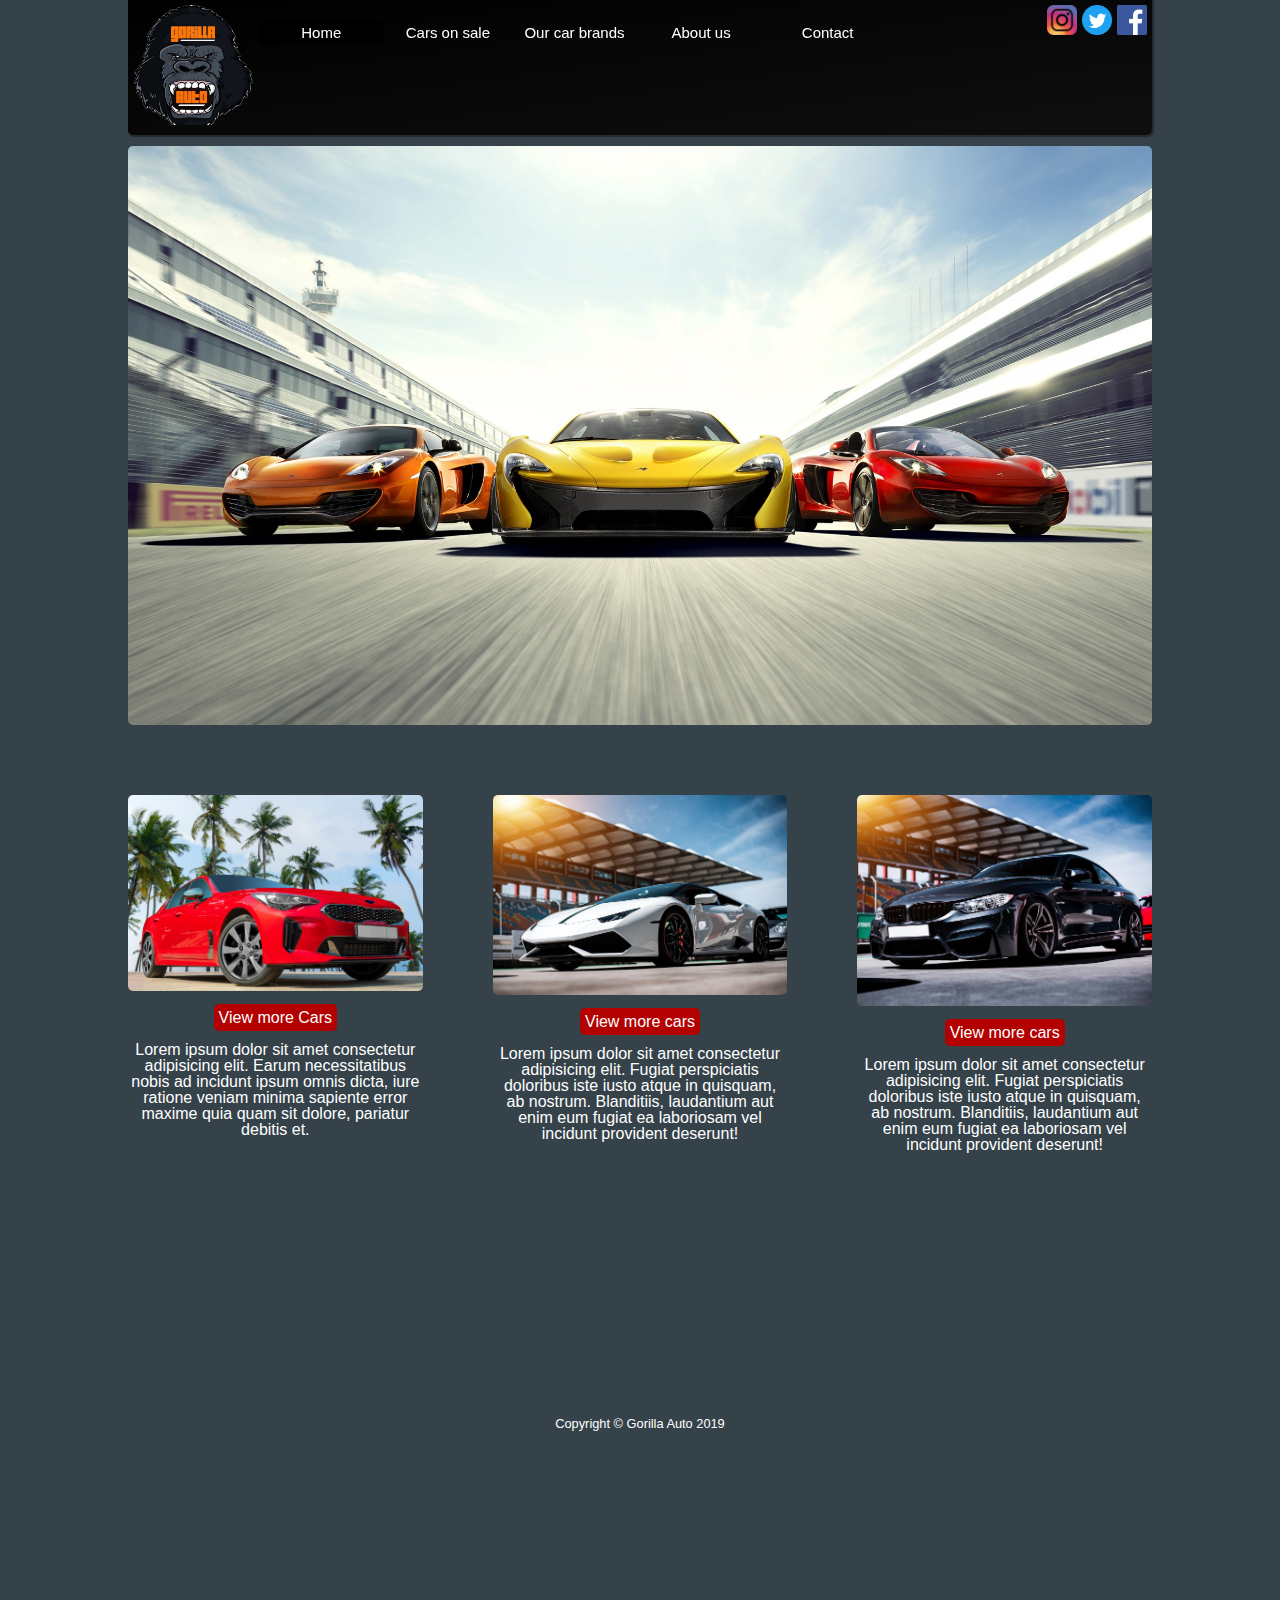
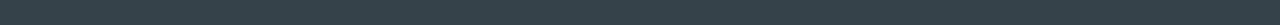
<file: index.html>
<!doctype html>
<html lang="en">
  <head>
  <meta charset="UTF-8">
  <meta name="viewport" content="width=device-width, initial-scale=1.0">
  <meta http-equiv="X-UA-Compatible" content="ie=edge">
  <meta name="author" content="Elias Naderi">
  <meta name="descritpion" content="På Gorilla Auto köpa bilar">
  <meta name="keywords" content="Gorilla Auto,cars on sale ,Our car brands, About us, Contact">
  <title>Gorilla Auto</title>

  <link rel="manifest" href="site.webmanifest">
  <link rel="apple-touch-icon" href="icon.png">
  <!-- Place favicon.ico in the root directory -->
  <script src="js/main.js"></script>
  <link rel="stylesheet" href="css/main.css">
  <link rel="stylesheet" href="https://cdnjs.cloudflare.com/ajax/libs/font-awesome/4.7.0/css/font-awesome.min.css">
  </head>
  

<body>
     <div class="site">

    <header class="invisible-header"></header>

    <header class="header">

      <a href="index.html"><img class="headerlogo" src="./img/Gorilla-AUto.png" alt="Gorilla Logo"></a>

      <!-- Meny brett fönster -->
      <div class="navbar">
        <a class="active" href="#">Home</a> 
        <a aira-label ="Cars on sale" href="bilar.html">Cars on sale</a>
        <a aira-label ="Our car brands" href="vara-bilmarken.html">Our car brands</a>
        <a aira-label ="About us" href="omoss.html">About us</a>
        <a aira-label ="Contact" href="kontakt.html">Contact</a>
        

      </div>

      <!-- Meny smalt fönster -->
      <div class="topnav">
  
        <div id="myLinks">
            <a class="active1" href="#">Home</a>
            <a aria-label="Cars on sale" href="bilar.html">Cars on sale</a>
            <a aria-label="Our car brands" href="vara-bilmarken.html">Our car brands</a>
            <a aria-label="About us" href="omoss.html">About us</a>
            <a aria-label="Contact" href="kontakt.html">Contact</a>
            <a href="https://www.facebook.com" target="_blank" ><img src="./img/facebook_logo.png" alt="facebook_logo" style="width:20px"></a>
            <a href="https://www.twitter.com" target="_blank"><img src="./img/twitter_logo.png" alt="twitter_logo" style="width:20px"></a>
            <a href="https://www.instagram.com" target="_blank"><img src="./img/instagram_logo.png" alt="instagram_logo" style="width:20px"></a>
        </div>

        <a href="javascript:void(0);" class="icon" onclick="myFunction()"><i class="fa fa-bars"></i></a>
      </div>

      <div class="socialmedia">
       <a href="https://www.facebook.com" target="_blank" ><img src="./img/facebook_logo.png" alt="facebook_logo"></a>
       <a href="https://www.twitter.com" target="_blank"><img  src="./img/twitter_logo.png" alt="twitter_logo"></a>
       <a href="https://www.instagram.com" target="_blank"><img src="./img/instagram_logo.png" alt="instagram_logo"></a>
      </div>
      
    </header>
       
    <main class="main-area bildshow">
        
        <img id="bild" src="./img/car.jpg" alt="cars"> 
        
    </main>
    
    
    
    <article class="box article1">

      <img class="article-image" src="./img/red-car.jpg" style=width:100% alt="red-car">
      <br>
      <br>
      <a class="article-button" href="bilar.html">View more Cars</a>
      <br>
      <br>
      <p class="article-text">Lorem ipsum dolor sit amet consectetur adipisicing elit. Earum necessitatibus nobis ad incidunt ipsum omnis dicta, iure ratione veniam minima sapiente error maxime quia quam sit dolore, pariatur debitis et.</p>
    </article>

    <article class="box article2">

      <img class="article-image" src="./img/white-lambo.jpg" style="width:100%" alt="BMW">
      <br>
      <br>
      <a class="article-button" href="bilar.html">View more cars</a>
      <br>
      <br>
      <p class="article-text">Lorem ipsum dolor sit amet consectetur adipisicing elit. Fugiat perspiciatis doloribus iste iusto atque in quisquam, ab nostrum. Blanditiis, laudantium aut enim eum fugiat ea laboriosam vel incidunt provident deserunt!</p>
    </article>

    <article class="box article3">

      <img class="article-image" src="./img/bmw-svart.jpg" style="width:100%" alt="Black BMW">
      <br>
      <br>
      <a class="article-button" href="bilar.html">View more cars </a>
      <br>
      <br>
      <p class="article-text">Lorem ipsum dolor sit amet consectetur adipisicing elit. Fugiat perspiciatis doloribus iste iusto atque in quisquam, ab nostrum. Blanditiis, laudantium aut enim eum fugiat ea laboriosam vel incidunt provident deserunt!</p>
    </article>


    <footer class="footer">
    <p>Copyright © Gorilla Auto 2019</p>
    </footer>
    
  </div>

</body>
</html>
</file>
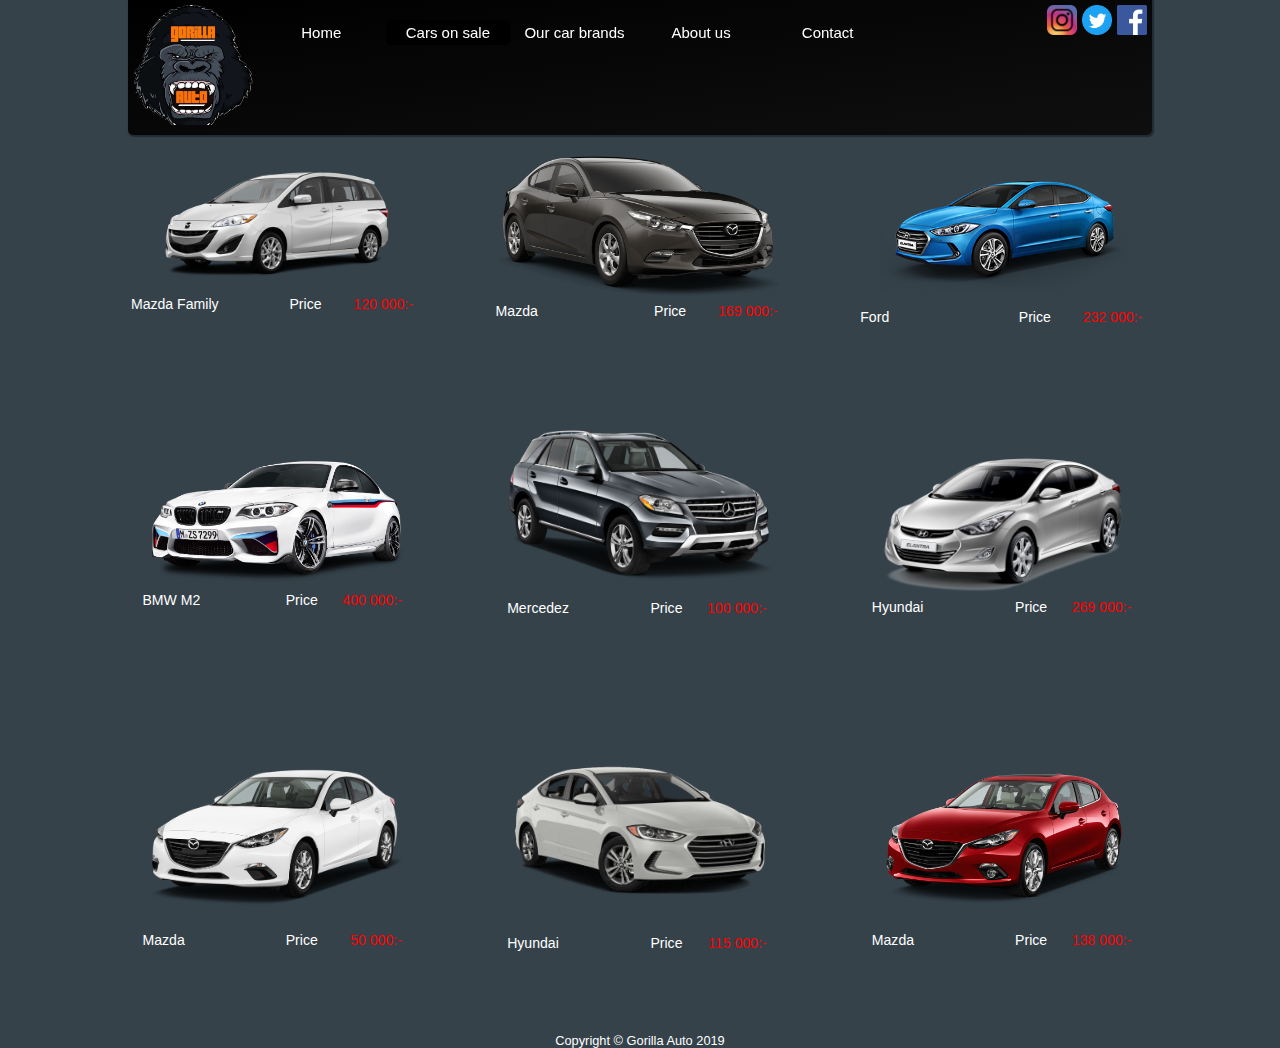
<file: bilar.html>
<!DOCTYPE html>
<html lang="en">

<head>
 <meta charset="UTF-8">
 <meta name="viewport" content="width=device-width, initial-scale=1.0">
 <meta http-equiv="X-UA-Compatible" content="ie=edge">
 <meta name="author" content="Elias Naderi">
 <meta name="descritpion" content="Gorilla Auto kan man köpa tillgängliga bilar">
 <meta name="keywords" content="Gorilla Auto, Cars on sale, Our car brands, About us, Contact,">
 <title>Gorilla Auto-Cars on sale</title>
 <link rel="stylesheet" href="css/main.css">
 <script src="js/main.js"></script>
 <link rel="stylesheet" href="https://cdnjs.cloudflare.com/ajax/libs/font-awesome/4.7.0/css/font-awesome.min.css">
</head>

<body>
    <div class="site">

        <header class="invisible-header"></header>

        <header class="header">

            <a href="index.html"><img class="headerlogo" src="./img/Gorilla-AUto.png"  alt="Gorilla Auto logotype"></a>
        
            <!-- Meny brett fösnter -->
            <div class="navbar">
              <a aria-label="Homepage" href="index.html">Home</a> 
              <a class="active" href="#">Cars on sale</a> 
              <a aria-label="Our car brands" href="vara-bilmarken.html">Our car brands</a> 
              <a aria-label="About us" href="omoss.html">About us</a>
              <a aria-label="Contact" href="kontakt.html">Contact</a> 
            </div>

            <div class="socialmedia">
                <a href="https://www.facebook.com" target="_blank" ><img src="./img/facebook_logo.png" alt="facebook_logo"></a>
                <a href="https://www.twitter.com" target="_blank"><img  src="./img/twitter_logo.png" alt="twitter_logo"></a>
                <a href="https://www.instagram.com" target="_blank"><img src="./img/instagram_logo.png" alt="instagram_logo"></a>
            </div>
        
            <!-- Meny smalt fösnter -->
            <div class="topnav">
        
              <div id="myLinks">
                  <a aria-label="Homepage" href="index.html">Home</a>
                  <a  class="active1" href="#">Cars on sale</a>
                  <a aria-label="Our car brands" href="vara-bilmarken.html">Our car brands</a>
                  <a aria-label="About us" href="omoss.html">About us</a>
                  <a aria-label="Contact" href="kontakt.html">Contact</a>
                  <a href="https://www.facebook.com" target="_blank" ><img src="./img/facebook_logo.png" alt="facebook_logo" style="width:20px"></a>
                  <a href="https://www.twitter.com" target="_blank"><img src="./img/twitter_logo.png" alt="twitter_logo" style="width:20px"></a>
                  <a href="https://www.instagram.com" target="_blank"><img src="./img/instagram_logo.png" alt="instagram_logo" style="width:20px"></a>
              </div>
        
             <a href="javascript:void(0);" class="icon" onclick="myFunction()"><i class="fa fa-bars"></i></a>
            </div>
            
          </header>


            <!-- Car 1 -->
            <div class="article-car1 box-car">
                <picture>
                  <img class="car-image" src="./img/mz3.png" style="width:100%" alt="Mazda Family Van">
                </picture>
                <div class="article-grid">
                  <p class="car-text1">Mazda Family</p>
                  <p class="car-text2">Price</p>
                  <p class="car-text3">120 000:-</p>
                </div>
              </div>
              <!-- car2 -->
              <div class="article-car2 box-car">
                <picture>
                  <img class="car-image" src="./img/mz4.png" style="width:100%" alt="Mazda">
                </picture>
                <div class="article-grid">
                  <p class="car-text1">Mazda</p>
                  <p class="car-text2">Price</p>
                  <p class="car-text3">169 000:-</p>
                </div>
              </div>
               <!-- Car 3 -->
               <div class="article-car3 box-car">
                 <picture>
                    <img class="car-image" src="./img/h4.png" style="width:100%" alt="Ford">
                 </picture>
                 <div class="article-grid">
                   <p class="car-text1">Ford</p>
                   <p class="car-text2">Price</p>
                   <p class="car-text3">232 000:-</p>
                 </div>
                </div>
               <!-- car 4 -->
               <div class="article-car4 box-car">
                 <picture>
                    <img class="car-image" src="./img/bmw1.png" style="width:100%" alt="Bmw m2 vit">
                 </picture>
                 <div class="article-grid">
                   <p class="car-text1">BMW M2</p>
                   <p class="car-text2">Price</p>
                   <p class="car-text3">400 000:-</p>
                 </div>
                </div>
               <!-- car 5 -->
               <div class="article-car5 box-car">
                 <picture>
                    <img class="car-image" src="./img/m5.png" style="width:100%" alt="Mercedez">
                 </picture>
                 <div class="article-grid">
                   <p class="car-text1">Mercedez</p>
                   <p class="car-text2">Price</p>
                   <p class="car-text3">100 000:-</p>
                 </div>
                </div>
               <!-- car 6 -->
               <div class="article-car6 box-car">
                 <picture>
                    <img class="car-image" src="./img/hyundai.png" style="width:100%" alt="hyundai">
                 </picture>
                 <div class="article-grid">
                   <p class="car-text1">Hyundai</p>
                   <p class="car-text2">Price</p>
                   <p class="car-text3">269 000:-</p>
                 </div> 
                </div>
               <!-- car 7 -->
               <div class="article-car7 box-car">
  
                 <picture>
                    <img class="car-image" src="./img/mz1.png" style="width:100%" alt="Mazda">
                 </picture>
                 <div class="article-grid">
                   <p class="car-text1">Mazda</p>
                   <p class="car-text2">Price</p>
                   <p class="car-text3">50 000:-</p>
                 </div>
                </div>
               <!-- car 8  -->
               <div class="article-car8 box-car">
                 <picture>
                    <img class="car-image" src="./img/h5.png" style="width:100%" alt="hyundai">
                 </picture>
                 <div class="article-grid">
                   <p class="car-text1">Hyundai</p>
                   <p class="car-text2">Price</p>
                   <p class="car-text3">115 000:-</p>
                 </div> 
                </div>
               <!-- car 9 -->
               <div class="article-car9 box-car">
                 <picture>
                    <img class="car-image" src="img/mazda.png" style="width:100%" alt="Mazda">
                 </picture>
                 <div class="article-grid">
                   <p class="car-text1">Mazda</p>
                   <p class="car-text2">Price</p>
                   <p class="car-text3">138 000:-</p>
                 </div>  
                </div>

        <footer class="footer-car">
            <p>Copyright © Gorilla Auto 2019</p>
        </footer>
        
      </div>
</body>
</html>
</file>
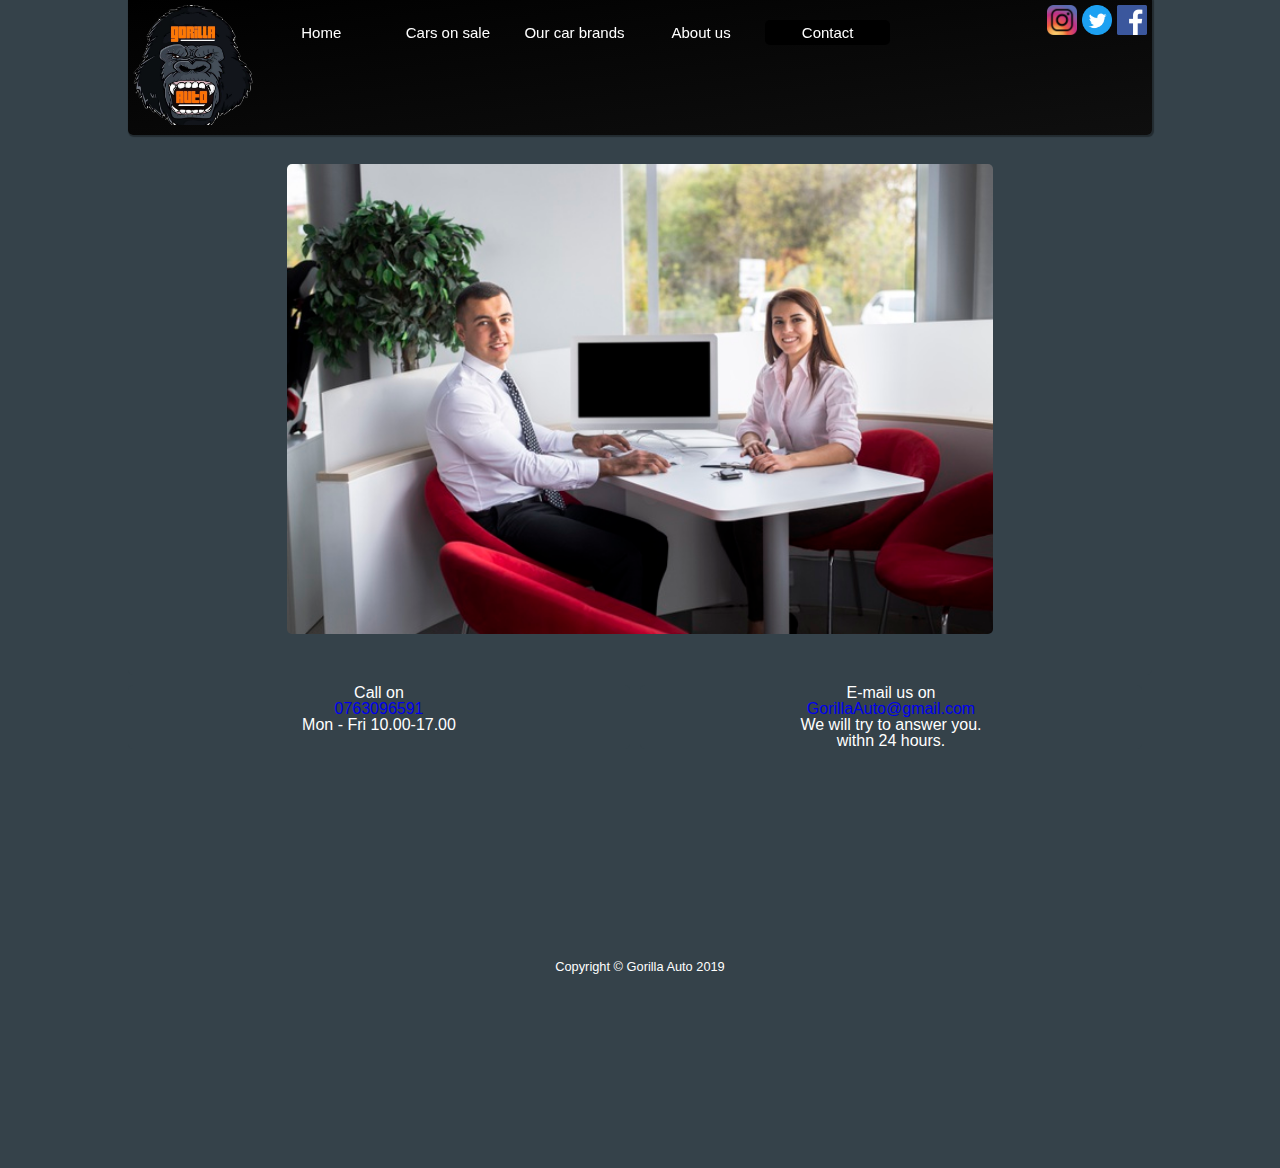
<file: kontakt.html>
<!doctype html>
<html lang="en">
  <head>
  <meta charset="UTF-8">
  <meta name="viewport" content="width=device-width, initial-scale=1.0">
  <meta http-equiv="X-UA-Compatible" content="ie=edge">
  <meta name="author" content="Elias Naderi">
  <meta name="descritpion" content="På Gorilla Auto köpa bilar">
  <meta name="keywords" content="Gorilla Auto,cars on sale ,Our car brands, About us, Contact">
  <title>Gorilla Auto</title>

  <link rel="manifest" href="site.webmanifest">
  <link rel="apple-touch-icon" href="icon.png">
  <!-- Place favicon.ico in the root directory -->
  <script src="js/main.js"></script>
  <link rel="stylesheet" href="css/main.css">
  <link rel="stylesheet" href="https://cdnjs.cloudflare.com/ajax/libs/font-awesome/4.7.0/css/font-awesome.min.css">
  </head>

  <body>
    <div class="site1">
      <header class="invisible-header"></header>

      <header class="header">
        <a href="index.html"><img class="headerlogo" src="./img/Gorilla-AUto.png" alt="ignite_logo"></a>

        <!-- Meny brett fönster -->
        <div class="navbar">
          <a aria-label="Homepage" href="index.html">Home</a>
          <a aria-label="Cars on sale" href="bilar.html">Cars on sale</a>
          <a aria-label="Our car brands" href="vara-bilmarken.html">Our car brands</a>
          <a aria-label="About us" href="omoss.html">About us</a>
          <a class="active" href="#">Contact</a>
        </div>

        <div class="socialmedia">
          <a href="https://www.facebook.com" target="_blank"><img src="./img/facebook_logo.png" alt="facebook_logo"></a>
          <a href="https://www.twitter.com" target="_blank"><img src="./img/twitter_logo.png" alt="twitter_logo"></a>
          <a href="https://www.instagram.com" target="_blank"><img src="./img/instagram_logo.png" alt="instagram_logo"></a>
        </div>

        <!-- Meny smalt fönster -->
        <div class="topnav">
          <div id="myLinks">
            <a aria-label="Homepage" href="index.html">Home</a>
            <a aria-label="Cars on sale" href="bilar.html">Cars on sale</a>
            <a aria-label="Our car brands" href="vara-bilmarken.html">Our car brands</a>
            <a aria-label="About us " href="omoss.html">About us</a>
            <a class="active1" href="#">Contakt</a>
            <a href="https://www.facebook.com" target="_blank"><img src="./img/facebook_logo.png" alt="facebook_logo" style="width:20px"></a>
            <a href="https://www.twitter.com" target="_blank"><img src="./img/twitter_logo.png" alt="twitter_logo" style="width:20px"></a>
            <a href="https://www.instagram.com" target="_blank"><img src="./img/instagram_logo.png" alt="instagram_logo" style="width:20px"></a>
          </div>

          <a href="javascript:void(0);" class="icon" onclick="myFunction()"
            ><i class="fa fa-bars"></i></a>
        </div>
      </header>

      <!--Kontakt main-area-->
      <main class="box kontakt-main-area">
        <h1 class="h1-contact">Contact Us</h1>
        <img src="./img/contact-us4-img.jpg"
          class="kontakt-bild" style="width:75%" alt="Office phone">

      </main>

      <address class="box kontakt-article1">
        <p>Call on</p>
        <h3>
          <a href="tel:0763096591" class="contact-link">0763096591</a>
        </h3>
        <p>Mon - Fri 10.00-17.00</p>
      </address>

      <address class="box kontakt-article2">
        <p>E-mail us on </p>
        <h3>
          <a href="mailto:GorillaAuto@gmail.com" class="contact-link">GorillaAuto@gmail.com</a>
        </h3>
        <p>
          We will try to answer you. <br/>
          withn 24 hours.
        </p>
      </address>

      <!--Footer-->
      <footer class="footer">
        <p>Copyright © Gorilla Auto 2019</p>
      </footer>

    </div>
  </body>
</html>
</file>
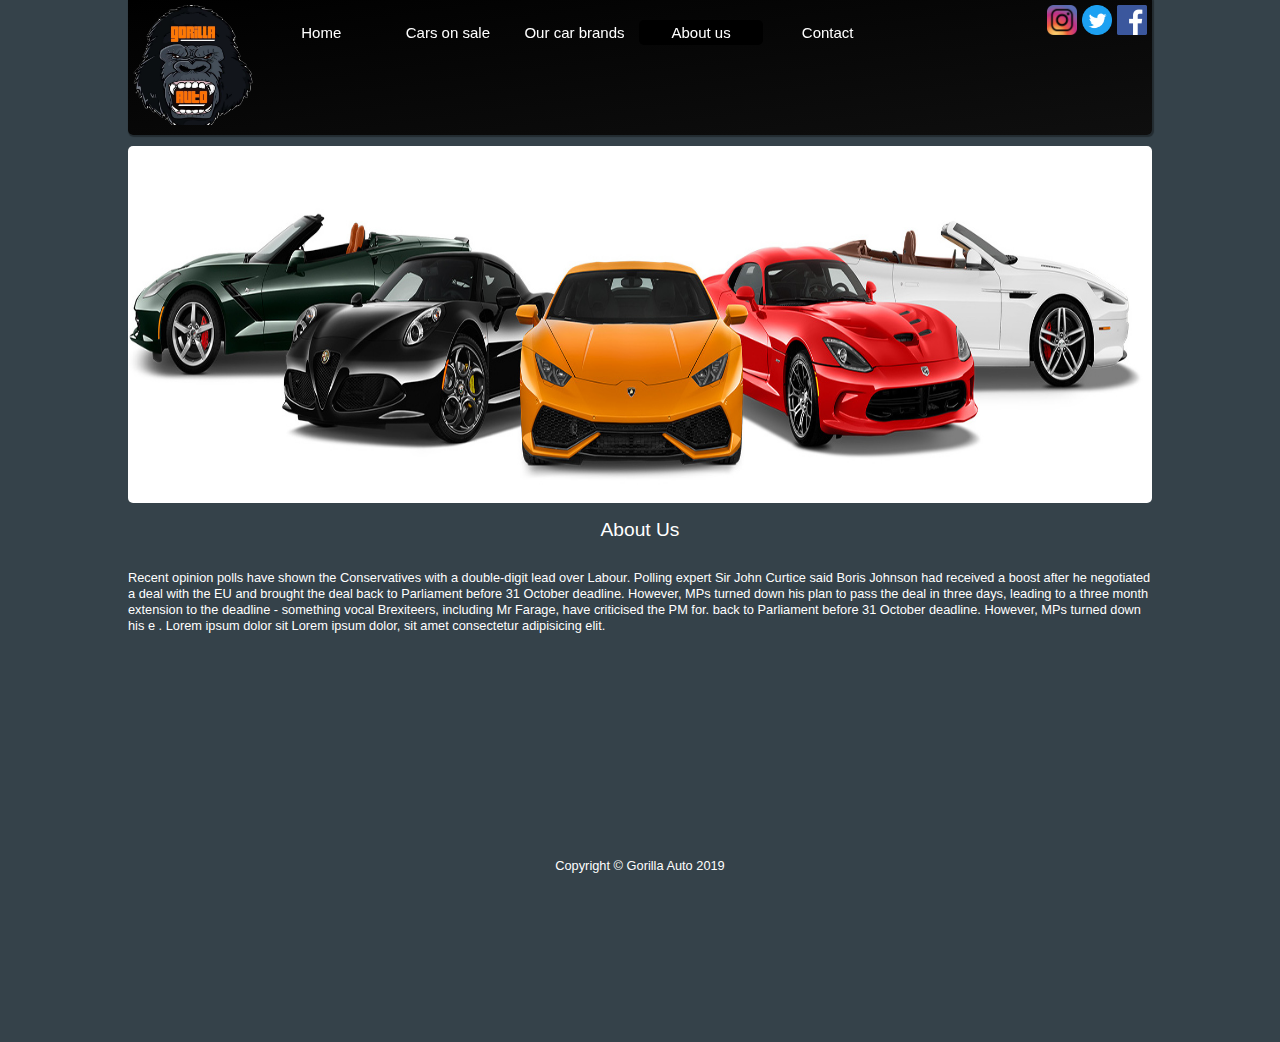
<file: omoss.html>
<!doctype html>
<html lang="en">
  <head>
  <meta charset="UTF-8">
  <meta name="viewport" content="width=device-width, initial-scale=1.0">
  <meta http-equiv="X-UA-Compatible" content="ie=edge">
  <meta name="author" content="Elias Naderi">
  <meta name="descritpion" content="På Gorilla Auto köpa bilar">
  <meta name="keywords" content="Gorilla Auto,cars on sale ,Our car brands, About us, Contact">
  <title>Gorilla Auto</title>

  <link rel="manifest" href="site.webmanifest">
  <link rel="apple-touch-icon" href="icon.png">
  <!-- Place favicon.ico in the root directory -->
  <script src="js/main.js"></script>
  <link rel="stylesheet" href="css/main.css">
  <link rel="stylesheet" href="https://cdnjs.cloudflare.com/ajax/libs/font-awesome/4.7.0/css/font-awesome.min.css">
  </head>

<body>
     <div class="site">

    <header class="invisible-header"></header>

    <header class="header">

      <a href="index.html"><img class="headerlogo" src="./img/Gorilla-AUto.png" alt="Gorilla Logo"></a>

      <!-- Meny brett fönster -->
      <div class="navbar">
        <a aria-label="Homepage" href="index.html">Home</a>
        <a aria-label="Cars on sale" href="bilar.html">Cars on sale</a>
        <a aria-label="Our car brands" href="vara-bilmarken.html"> Our car brands</a>
        <a class="active" href="#">About us</a> 
        <a aria-label="Contact" href="kontakt.html">Contact</a>
        

      </div>

      <!-- Meny smalt fönster -->
      <div class="topnav">
  
        <div id="myLinks">
            <a aria-label="Homepage" href="index.html">Home</a>
            <a aria-label="Cars on sale" href="bilar.html">Cars on sale</a>
            <a aria-label="Our car brands" href="vara-bilmarken.html">Our car brands</a>
            <a class="active1" href="omoss.html">About us</a>
            <a aria-label="Contact us " href="kontakt.html">Contact</a>
            <a href="https://www.facebook.com" target="_blank" ><img src="./img/facebook_logo.png" alt="facebook_logo" style="width:20px"></a>
            <a href="https://www.twitter.com" target="_blank"><img src="./img/twitter_logo.png" alt="twitter_logo" style="width:20px"></a>
            <a href="https://www.instagram.com" target="_blank"><img src="./img/instagram_logo.png" alt="instagram_logo" style="width:20px"></a>
        </div>

        <a href="javascript:void(0);" class="icon" onclick="myFunction()"><i class="fa fa-bars"></i></a>
      </div>

      <div class="socialmedia">
       <a href="https://www.facebook.com" target="_blank" ><img src="./img/facebook_logo.png" alt="facebook_logo"></a>
       <a href="https://www.twitter.com" target="_blank"><img  src="./img/twitter_logo.png" alt="twitter_logo"></a>
       <a href="https://www.instagram.com" target="_blank"><img src="./img/instagram_logo.png" alt="instagram_logo"></a>
      </div>
      
    </header>
    
    <main class="main-area bildshow">
        
        <img id="bild" src="./img/car_banner.jpg" alt="cars"> 
        <br>
        <br>
        <div><h2 class="aboutus">About Us</h2></div> 
    <div>
        <br>
        <br>
      <p class="about">Recent opinion polls have shown the Conservatives with a double-digit lead over Labour. 
		Polling expert Sir John Curtice said Boris Johnson had received a boost after he negotiated a deal with the EU and brought the deal back to Parliament before 31 October deadline.
		However, MPs turned down his plan to pass the deal in three days, leading to a three month extension to the deadline - something vocal Brexiteers, including Mr Farage, have criticised the PM for.
  back to Parliament before 31 October deadline. However, MPs turned down his e . Lorem ipsum dolor sit Lorem ipsum dolor, sit amet consectetur adipisicing elit. 
</p>
    </div>
        
    </main>

       
    <footer class="footer">
      <br>
      <br>
    <p>Copyright © Gorilla Auto 2019</p>
    </footer>
    
  </div>

</body>
</html>
</file>
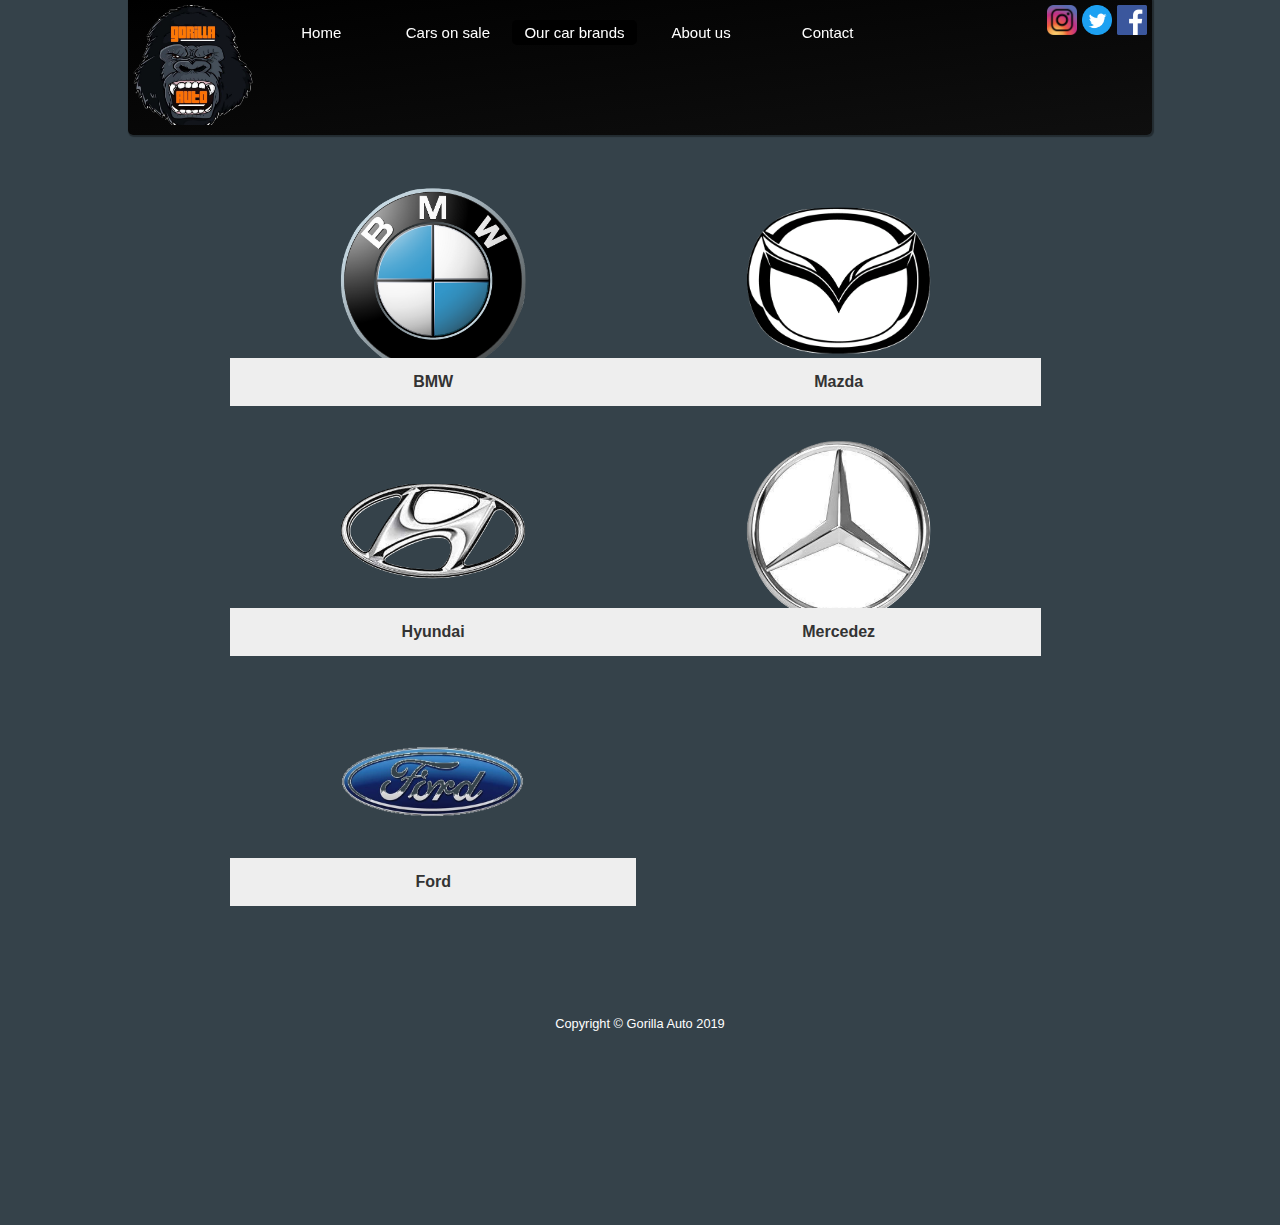
<file: vara-bilmarken.html>
<!DOCTYPE html>
<html lang="en">
<head>
 <meta charset="UTF-8">
 <meta name="viewport" content="width=device-width, initial-scale=1.0">
 <meta http-equiv="X-UA-Compatible" content="ie=edge">
 <meta name="author" content="Elias Naderi">
 <meta name="descritpion" content="Gorilla Auto kan man köpa tillgängliga bilar">
 <meta name="keywords" content="Gorilla Auto, Cars on sale, Our car brands, About us, Contact,">
 <title>Gorilla Auto-Our car brands</title>
 <link rel="stylesheet" href="css/main.css">
 <script src="js/main.js"></script>
 <link rel="stylesheet" href="https://cdnjs.cloudflare.com/ajax/libs/font-awesome/4.7.0/css/font-awesome.min.css">
</head>

<body>
    <div class="site">

        <header class="invisible-header"></header>

        <header class="header">

            <a href="index.html"><img class="headerlogo" src="./img/Gorilla-AUto.png"  alt="Gorilla Auto logotype"></a>

            <!-- Meny brett fösnter -->
            <div class="navbar">
              <a aria-label="Home" href="index.html">Home</a>
              <a aria-label="Cars on sale" href="bilar.html">Cars on sale</a>
              <a class="active" href="#">Our car brands</a>
              <a aria-label="About us" href="omoss.html">About us</a>
              <a aria-label="Contact" href="kontakt.html">Contact</a>
            </div>

            <div class="socialmedia">
                <a href="https://www.facebook.com" target="_blank" ><img src="./img/facebook_logo.png" alt="facebook_logo"></a>
                <a href="https://www.twitter.com" target="_blank"><img  src="./img/twitter_logo.png" alt="twitter_logo"></a>
                <a href="https://www.instagram.com" target="_blank"><img src="./img/instagram_logo.png" alt="instagram_logo"></a>
            </div>

            <!-- Meny smalt fösnter -->
            <div class="topnav">

              <div id="myLinks">
                  <a aria-label="Home" href="index.html">Home</a>
                 <a aria-label="Cars on sale" href="bilar.html">Cars on sale</a>
                  <a class="active1" href="#">Our car brands</a>
                  <a aria-label="About us" href="omoss.html">About us</a>
                  <a aria-label="Contact" href="kontakt.html">Contact</a>
                  <a href="https://www.facebook.com" target="_blank" ><img src="./img/facebook_logo.png" alt="facebook_logo" style="width:20px"></a>
                  <a href="https://www.twitter.com" target="_blank"><img src="./img/twitter_logo.png" alt="twitter_logo" style="width:20px"></a>
                  <a href="https://www.instagram.com" target="_blank"><img src="./img/instagram_logo.png" alt="instagram_logo" style="width:20px"></a>
              </div>

             <a href="javascript:void(0);" class="icon" onclick="myFunction()"><i class="fa fa-bars"></i></a>
            </div>

          </header>

        </div>

        <div class="brands-logo">
          <div class="brands-wrapper">
            <p class="car-logotext">BMW</p>
            <img src="img/1.png" alt="IMAGE">
          </div>
          <div class="brands-wrapper">
            <p class="car-logotext">Mazda</p>
            <img src="./img/2.png" alt="IMAGE">
          </div>
          <div class="brands-wrapper">
            <p class="car-logotext">Hyundai</p>
            <img src="./img/3.png" alt="IMAGE">
          </div>
          <div class="brands-wrapper">
            <p class="car-logotext">Mercedez</p>
            <img src="./img/4.png" alt="IMAGE">
          </div>
          <div class="brands-wrapper">
            <p class="car-logotext">Ford</p>
            <img src="./img/5.png" alt="IMAGE">
          </div>
        </div>


        
          <footer class="footer">
          <p>Copyright © Gorilla Auto 2019</p>
          </footer>

  </body>
</html>
</file>
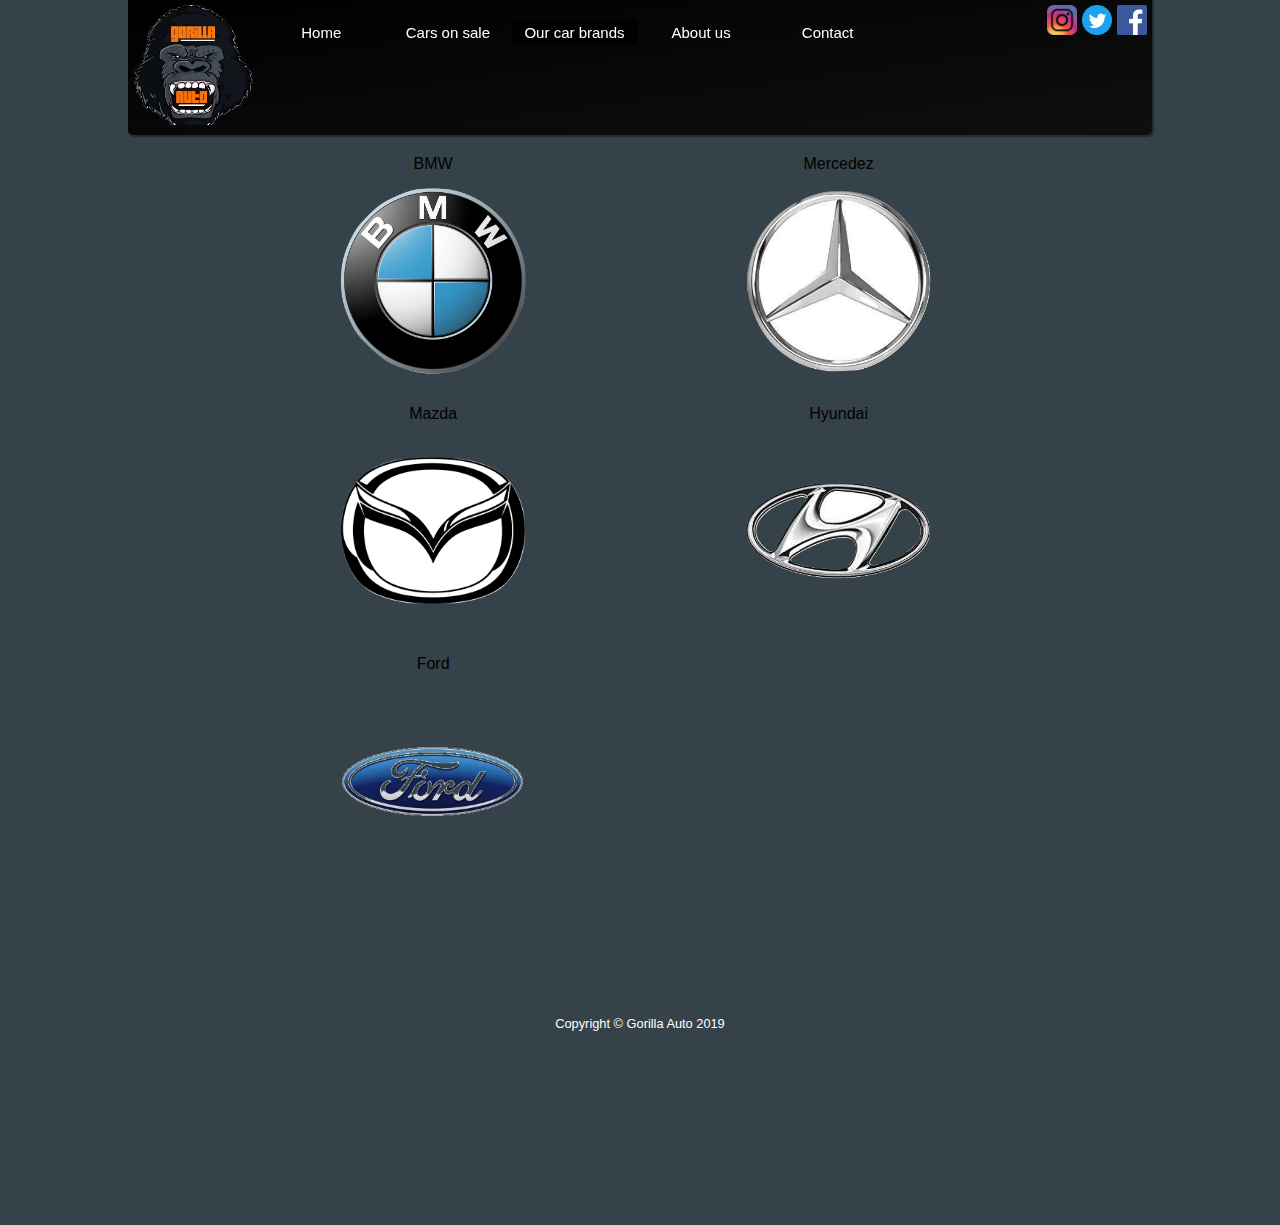
<file: våra-bilmärken.html>
<!DOCTYPE html>
<html lang="en">

<head>
 <meta charset="UTF-8">
 <meta name="viewport" content="width=device-width, initial-scale=1.0">
 <meta http-equiv="X-UA-Compatible" content="ie=edge">
 <meta name="author" content="Elias Naderi">
 <meta name="descritpion" content="Gorilla Auto kan man köpa tillgängliga bilar">
 <meta name="keywords" content="Gorilla Auto, Cars on sale, Our car brands, About us, Contact,">
 <title>Gorilla Auto-Our car brands</title>
 <link rel="stylesheet" href="css/main.css">
 <script src="js/main.js"></script>
 <link rel="stylesheet" href="https://cdnjs.cloudflare.com/ajax/libs/font-awesome/4.7.0/css/font-awesome.min.css">
</head>

<body>
    <div class="site">

        <header class="invisible-header"></header>

        <header class="header">

            <a href="index.html"><img class="headerlogo" src="./img/Gorilla-AUto.png"  alt="Gorilla Auto logotype"></a>

            <!-- Meny brett fösnter -->
            <div class="navbar">
              <a href="index.html">Home</a>
              <a href="bilar.html">Cars on sale</a>
              <a class="active" href="#">Our car brands</a>
              <a href="omoss.html">About us</a>
              <a href="kontakt.html">Contact</a>
            </div>

            <div class="socialmedia">
                <a href="https://www.facebook.com" target="_blank" ><img src="./img/facebook_logo.png" alt="facebook_logo"></a>
                <a href="https://www.twitter.com" target="_blank"><img  src="./img/twitter_logo.png" alt="twitter_logo"></a>
                <a href="https://www.instagram.com" target="_blank"><img src="./img/instagram_logo.png" alt="instagram_logo"></a>
            </div>

            <!-- Meny smalt fösnter -->
            <div class="topnav">

              <div id="myLinks">
                  <a href="index.html">Home</a>
                 <a href="bilar.html">Cars on sale</a>
                  <a class="active1" href="#">Our car brands</a>
                  <a href="omoss.html">About us</a>
                  <a href="kontakt.html">Contact</a>
                  <a href="https://www.facebook.com" target="_blank" ><img src="./img/facebook_logo.png" alt="facebook_logo" style="width:20px"></a>
                  <a href="https://www.twitter.com" target="_blank"><img src="./img/twitter_logo.png" alt="twitter_logo" style="width:20px"></a>
                  <a href="https://www.instagram.com" target="_blank"><img src="./img/instagram_logo.png" alt="instagram_logo" style="width:20px"></a>
              </div>

             <a href="javascript:void(0);" class="icon" onclick="myFunction()"><i class="fa fa-bars"></i></a>
            </div>

          </header>

        </div>

        <div class="brands-logo">
          <div class="brands-wrapper">
            <h5>BMW</h5>
            <img src="img/1.png" alt="IMAGE">
          </div>
          <div class="brands-wrapper">
            <h5>Mercedez</h5>
            <img src="img/4.png" alt="IMAGE">
          </div>
          <div class="brands-wrapper">
            <h5>Mazda</h5>
            <img src="img/2.png" alt="IMAGE">
          </div>
          <div class="brands-wrapper">
            <h5>Hyundai</h5>
            <img src="img/3.png" alt="IMAGE">
          </div>
          <div class="brands-wrapper">
            <h5>Ford</h5>
            <img src="img/5.png" alt="IMAGE">
          </div>
        </div>


          <footer class="footer">
          <p>Copyright © Gorilla Auto 2019</p>
          </footer>


      </body>
      </html>
</file>
<file: css/main.css>
/* CSS Reset START */

/* http://meyerweb.com/eric/tools/css/reset/
   v2.0 | 20110126
   License: none (public domain)
*/

html, body, div, span, applet, object, iframe,
h1, h2, h3, h4, h5, h6, p, blockquote, pre,
a, abbr, acronym, address, big, cite, code,
del, dfn, em, img, ins, kbd, q, s, samp,
small, strike, strong, sub, sup, tt, var,
b, u, i, center,
dl, dt, dd, ol, ul, li,
fieldset, form, label, legend,
table, caption, tbody, tfoot, thead, tr, th, td,
article, aside, canvas, details, embed,
figure, figcaption, footer, header, hgroup,
menu, nav, output, ruby, section, summary,
time, mark, audio, video {
	margin: 0;
	padding: 0;
	border: 0;
	font-size: 100%;
	font: inherit;
	vertical-align: baseline;
}
/* HTML5 display-role reset for older browsers */
article, aside, details, figcaption, figure,
footer, header, hgroup, menu, nav, section {
	display: block;
}
body {
	line-height: 1;
}
ol, ul {
	list-style: none;
}
blockquote, q {
	quotes: none;
}
blockquote:before, blockquote:after,
q:before, q:after {
	content: '';
	content: none;
}
table {
	border-collapse: collapse;
	border-spacing: 0;
}

/* CSS Reset END */

/*fönster för Our car brands start*/
@media (min-width: 420px) 
{

  .car-logotext{
    color:white;

  }
  .brands-logo {
    width: 100%;
    position: relative;
    left: 0;
    top: 5em;
    overflow: hidden;
    margin: auto;
   }

   .brands-logo .brands-wrapper {
     width: 100%;
     float: left;
     position: relative;
     overflow: hidden;
     margin: 5px;
     text-align: center;
    }

    .brands-logo .brands-wrapper img {
      width: 100%;
      display: block;
     }

     .brands-logo .brands-wrapper p {
       color: #ccc;
       font-weight: 600;
       background: #EEE;
       color: #333;
       width: 100%;
       padding: 1em;
       margin: 1em;
       left: -2em;
       position: absolute;
       bottom: -1em;
       z-index: 10;
       text-align: center;
      }

}

/* fönster för OUR Car BRANDS SLUT */





/* smalt fönster för Home page */
@media (max-width: 1000px)
{
    body {
      margin: 0%;
      background-color:#35424a;
      font-family: Verdana, Geneva, Tahoma, sans-serif;
    }

    .site {
      display: grid;
      grid-gap: 60px;
      grid-template-columns: 1fr 1fr;
      background-color:#35424a;
    }
    .box {
      background:#35424a;;
      color:white;
      border-radius: 10px;
      padding: 5%;
    }
    .headerlogo {
      padding: 1%;
      width: 120px;
    }
    .socialmedia {
      display: none;
    }
    .navbar {
      display: none;
    }
    .header {
      position: fixed;
      width: 100%;
      z-index: 999;
      background-image: linear-gradient(to bottom right, rgb(0,0,0) , rgb(15, 15, 15));
      margin-top: 0px;
    }
    .invisible-header {
      grid-row: 1;
      width: 100%;
      height: 80px;
    }
    .main-area {
      margin: 0% 1.5% 0% 1.5%;
      grid-column-start: 1;
      grid-column-end: 3;
      grid-row: 2;
    }
    .bildshow img {
      border-radius: 10px;
      width: 100%;
      height: 100%;
    }
    .maincircle {
      width: 100px;
      height:100px;
      border-radius: 50%;
      border: 1px solid rgb(194, 56, 56);
      background-color: red;
      z-index: 1;
      position: absolute;
      padding: 0%;
      margin: 22% 20% 3% 5%;
    }
    .maintext {
      color: white;
      position: absolute;
      padding: 4% 4% 4% 4%;
      margin: 20% 4% 0% 0%;
      z-index: 2;
      text-align: center;
      transform: rotate(-15deg);
      font-size: 60%;
    }
    .article1 {
      margin: 2% 1.5% 1.5% 3%;
      grid-column-start: 1;
      grid-column-end: 2;
      grid-row: 3;
      background-color:#35424a;;
      text-align: center;
      font-size: 80%;
      padding: 0px;
    }
    .article2 {
      margin: 2% 3% 1.5% 1.5%;
      grid-column-start: 2;
      grid-column-end: 3;
      grid-row: 3;
      background-color:#35424a;;
      text-align: center;
      font-size: 80%;
      padding: 0px;
    }
    .article3 {
      margin: 2% 1.5% 1.5% 3%;
      grid-column-start: 1;
      grid-column-end: 2;
      grid-row: 4;
      background-color:#35424a;
      text-align: center;
      font-size: 80%;
      padding: 0px;
    }

    .article-image {
      border-radius: 10px 10px 0px 0px;
    }
    .article-text {
      text-align: start;
      padding: 0% 5% 0% 5%;
    }

    .article-button {
      background-color:#B30000;
      color: white;
      border-radius: 5px;
      padding: 5px;
      text-decoration: none;
    }
    .article-button:hover {
      background-color: #ddd;
      color: black;
    }



/* OM OSS START */
    .aboutus {
      grid-column: 1/3;
      grid-row: 5;
      text-align: center;
      padding: 0px 5px 5px 5px;
      margin-bottom: 25px;
      height: 10px;
      font-size: 120%;
      color:white;
     }

    .about {
      grid-column: 1/3;
      grid-row: 5;
      text-align: center;
      padding: 0px 5px 5px 5px;
      margin-bottom: 50px;
      height: 10px;
      font-size: 80%;
      color:white;
     }

/*OM OSS SLUT */




     /* smalt fönster för Our car brands START */
     .car-logotext{
      color:white;
      
    }

    .brands-logo .brands-wrapper p {
      color: #ccc;
      font-weight: 600;
      background: #EEE;
      color: #333;
      width: 100%;
      padding: 1em;
      margin: 1em;
      left: -2em;
      position: absolute;
      bottom: -1em;
      z-index: 10;
      text-align: center;
     }
     .brands-logo {
       width: 80%;
       position: relative;
       left: 0;
       top: 5em;
       overflow: hidden;
       margin: auto;
      }

      .brands-logo .brands-wrapper {
        width: 49.5%;
        height: 250px;
        display: inline-block;
        margin: auto;
        position: relative;
        overflow: hidden;
       }

       .brands-logo .brands-wrapper img {
         width: 70%;
         position: absolute;
         top: 50%;
         left: 50%;
         transform: translate(-50%, -50%);
        }

    .footer {
      grid-column: 1/3;
      grid-row: 5;
      text-align: center;
      padding: 0px 5px 5px 5px;
      margin-top: 50px;
      height: 10px;
      font-size: 80%;
      color:white;
     }
}

/* smalt fönster för Our car brands  */


/* brett fönster för Home page*/
@media (min-width: 1000px)
{
    body {
      margin: 0% 10% 0% 10%;
      background-color: #35424a;
      font-family: Verdana, Geneva, Tahoma, sans-serif;
    }
    .site {
      display: grid;
      grid-gap: 70px;
      grid-template-columns: 1fr 1fr 1fr;
      background-color: #35424a;
    }
    .box {
      background: white;
      color: white;
      border-radius: 5px;
      padding: 4%;
    }
    .headerlogo {
      padding: 5px 5px 10px 5px;
      width: 120px;
      float: left;
    }
    .socialmedia img {
      width: 30px;
      height: 30px;
      padding: 5px 5px 0px 0px;
      float: right;
    }
    .topnav {
      display: none;
    }
    .header {
      display: grid;
      grid-template-columns: 1fr 6fr 1fr;
      grid-column: 1/4;
      background-image: linear-gradient(to bottom right, rgb(0,0,0) , rgb(15, 15, 15));
      box-shadow: 1px 1px 1px 1px  rgba(0, 0, 0, 0.2), 1px 1px 1px 1px rgba(0, 0, 0, 0.19);
      position: fixed;
      width: 80%;
      margin-top: 0px;
      border-radius: 0px 0px 5px 5px;
      z-index: 999;
    }
    .invisible-header {
      grid-column: 1/4;
      grid-row: 1;
      width: 100%;
      height: 76px ;
    }
    .main-area {
      grid-column: 1 / 4;
      grid-row: 2;
    }
    .bildshow img {
      border-radius: 5px;
      width: 100%;
      height: 100%;
    }

    .maintext {
      color: white;
      position: absolute;
      padding: 4% 4% 4% 4%;
      margin: 1% 12% 15% -10%;
      z-index: 2;
      text-align: center;
      transform: rotate(-15deg);
    }
    .article1 {
      grid-column: 1;
      grid-row: 3;
      background-color: #35424a;
      text-align: center;
      font-size: 100%;
      padding: 0px;
    }
    .article2 {
      grid-column: 2;
      grid-row: 3;
      background-color:#35424a;
      text-align: center;
      font-size: 100%;
      padding: 0px;
    }
    .article3 {
      grid-column: 3;
      grid-row: 3;
      background-color:#35424a;
      text-align: center;
      font-size: 100%;
      padding: 0px;
    }
    .article-image {
      border-radius: 5px 5px 5px 5px;
    }
    .article-text {
      text-align: center;
      padding: 0% 1% 1% 1%;
    }
    .article-button {
      background-color:#B30000;
      color: white;
      border-radius: 5px;
      padding: 5px;
      text-decoration: none;
      transition: transform .2s;
    }
    .article-button:hover {
      background-color: rgb(207, 83, 83);
      color:black;
      transform: scale(1.03);
    }

/* Om oss start */
    .aboutus {
      grid-column: 1/4;
      grid-row: 4;
      text-align: center;
      padding: 0px;
      line-height: 16px;
      font-size: 120%;
      color:white;
     }

    .about {
      grid-column: 1/4;
      grid-row: 4;
      text-align: left;
      padding: 0px;
      line-height: 16px;
      font-size: 80%;
      color:white;
     }


  /* Brett fönster för Our car brands START  */
  .brands-logo {
  width: 80%;
  position: relative;
  left: 0;
  top: 5em;
  overflow: hidden;
  margin: auto;
  }


.car-logotext{
color:white;
        
}
.brands-logo .brands-wrapper {
 width: 49.5%;
height: 250px;
display: inline-block;
margin: auto;
position: relative;
overflow: hidden;
}

.brands-logo .brands-wrapper img {
 width: 50%;
 position: absolute;
 top: 50%;
 left: 50%;
transform: translate(-50%, -50%);
}

.footer {
grid-column: 1/4;
grid-row: 4;
text-align: center;
padding: 0px 5px 5px 5px;
margin-bottom: 50px;
height: 10px;
font-size: 80%;
color:white;
margin: 15em;

 }
}

/* BRETT FÖNSTER OUR CAR BRANDS */
 

 /* smalt fönster meny */
.topnav {
  overflow: hidden;
  background-color: #333;
  text-align: center;
}
.topnav #myLinks {
  display: none;
}
.topnav a {
  color: white;
  padding: 14px 16px;
  text-decoration: none;
  font-size: 17px;
  display: block;
}
.topnav a.icon {
  background:black;
  display: block;
  position: absolute;
  right: 0;
  top: 0;
}
.topnav a:hover {
  background-color:orange;
  color:black;
}
.topnav a.active1 {
  background-color:orange;
}


/* brett fönster meny */
.navbar {
  width: 100%;
  overflow: auto;
}
.navbar a {
  float: left;
  margin: 20px 1px 0px 1px;
  padding: 5px 1px 5px 1px;
  color: white;
  text-decoration: none;
  font-size: 15px;
  width: 16%;
  text-align: center;
}
.navbar a:hover {
  background-color: black;
  color:orange;
  border-radius: 5px;
}
.navbar a.active {
  background-color:black;
  border-radius: 5px;
}


/* smalt fönster för cars on sale START */
@media (max-width: 1000px) {
  .box-car {
   background: white;
   color: black;
   border-radius: 10px;
   padding: 5%;
  }
  .article-grid{
   display: grid;
   grid-template-columns: 1fr 1fr 1fr;
  }
  .article-car1 {
   margin: 2% 1.5% 1.5% 3%;
   grid-column: 1;
   grid-row: 2;
   background-color:#35424a;
   text-align: center;
   font-size: 80%;
   padding: 0px;
  }
  .article-car2 {
   margin: 2% 3% 1.5% 1.5%;
   grid-column: 2;
   grid-row: 2;
   background-color:#35424a;
   text-align: center;
   font-size: 80%;
   padding: 0px;
  }
  .article-car3 {
   margin: 2% 1.5% 1.5% 3%;
   grid-column: 1;
   grid-row: 3;
   background-color:#35424a;
   text-align: center;
   font-size: 80%;
   padding: 0px;
  }
  .article-car4 {
   margin: 2% 3% 1.5% 1.5%;
   grid-column: 2;
   grid-row: 3;
   background-color:#35424a;
   text-align: center;
   font-size: 80%;
   padding: 0px;
  }
  .article-car5 {
   margin: 2% 1.5% 1.5% 3%;
   grid-column: 1;
   grid-row: 4;
   background-color:#35424a;
   text-align: center;
   font-size: 80%;
   padding: 0px;
  }
  .article-car6 {
   margin: 2% 3% 1.5% 1.5%;
   grid-column: 2;
   grid-row: 4;
   background-color:#35424a;
   text-align: center;
   font-size: 80%;
   padding: 0px;
  }
  .article-car7 {
   margin: 2% 1.5% 1.5% 3%;
   grid-column: 1;
   grid-row: 5;
   background-color:#35424a;
   text-align: center;
   font-size: 80%;
   padding: 0px;
  }
  .article-car8 {
   margin: 2% 3% 1.5% 1.5%;
   grid-column: 2;
   grid-row: 5;
   background-color:#35424a;
   text-align: center;
   font-size: 80%;
   padding: 0px;
  }
  .article-car9 {
   margin: 2% 1.5% 1.5% 3%;
   grid-column: 1;
   grid-row: 6;
   background-color:#35424a;
   text-align: center;
   font-size: 80%;
   padding: 0px;
  }
  .car-image {
   border-radius: 5px 5px 0px 0px;
  }
  .car-text1 {
   text-align: left;
   color:white;
   padding: 0% 3% 3% 10%;
   grid-column: 1;
   font-size: 100%;
  }
  .car-text2 {
    color: white;
   text-align: right;
   padding: 0% 3% 3% 3%;
   grid-column: 2;
   font-size: 100%;
  }
  .car-text3 {
   text-align: right;
   padding: 0% 10% 3% 3%;
   grid-column: 3;
   color: red;
   font-size: 100%;
  }
  .car-button {
   background-color:#B30000;
   color: white;
   border-radius: 5px;
   padding: 5px;
   text-decoration: none;
  }
  .car-button:hover {
   background-color: rgb(207, 83, 83);
   color: black;
  }
  .car-box {
   grid-column: 1/4;
   grid-row: 7;
   text-align: center;
   font-size: 80%;
   color: black;
  }
  .footer-car {
    grid-column: 1/4;
    grid-row: 7;
    text-align: center;
    font-size: 80%;
    color: white;
   }
 }

 /* smalt fönster Cars on sale SLUT */

 /* brett fönster för cars on sale START*/
 @media (min-width: 1000px) {
  .box-car {
   background: white;
   color: white;
   border-radius: 5px;
   padding: 4%;
   transition: transform .2s;
  }
  .box-car:hover {
   transform: scale(1.03);
  }
  .article-grid{
   display: grid;
   grid-template-columns: 1fr 1fr 1fr;
  }
  .article-car1 {
   grid-column: 1;
   grid-row: 2;
   background-color:#35424a;
   text-align: center;
   font-size: 110%;
   padding: 0px;
  }
  .article-car2 {
   grid-column: 2;
   grid-row: 2;
   background-color:#35424a;
   text-align: center;
   font-size: 110%;
   padding: 0px;
  }
  .article-car3 {
   grid-column: 3;
   grid-row: 2;
   background-color:#35424a;
   text-align: center;
   font-size: 110%;
   padding: 0px;
  }
  .article-car4 {
   grid-column: 1;
   grid-row: 3;
   background-color:#35424a;
   text-align: center;
   font-size: 110%;
   padding-top:50px;
  }
  .article-car5 {
   grid-column: 2;
   grid-row: 3;
   background-color:#35424a;
   text-align: center;
   font-size: 110%;
   padding-top:15px;
  }
  .article-car6 {
   grid-column: 3;
   grid-row: 3;
   background-color:#35424a;
   text-align: center;
   font-size: 110%;
   padding-top:40px;
  }
  .article-car7 {
   grid-column: 1;
   grid-row: 4;
   background-color:#35424a;
   text-align: center;
   font-size: 110%;
   padding-top:50px;
  }
  .article-car8 {
   grid-column: 2;
   grid-row: 4;
   background-color:#35424a;
   text-align: center;
   font-size: 110%;
   padding-top:30px;
  }
  .article-car9 {
   grid-column: 3;
   grid-row: 4;
   background-color:#35424a;
   text-align: center;
   font-size: 110%;
   padding-top:50px;
  }
  .car-image {
   border-radius: 5px 5px 0px 0px;
  }
  .car-text1 {
   text-align: left;
   padding: 0% 3% 3% 3%;
   grid-column: 1;
   font-size: 80%;
  }
  .car-text2 {
   text-align: right;
   padding: 0% 3% 3% 3%;
   color: white;
   grid-column: 2;
   font-size: 80%;
  }
  .car-text3 {
   text-align: right;
   padding: 0% 10% 3% 3%;
   grid-column: 3;
   color: red;
   font-size: 80%;
  }
  .car-button {
   background-color:red;
   color: white;
   border-radius: 5px;
   padding: 5px;
   text-decoration: none;
  }
  .car-button:hover {
   background-color: rgb(207, 83, 83);
   color: black;
  }
  .footer-car {
   grid-column: 1/4;
   grid-row: 5;
   text-align: center;
   font-size: 80%;
   color: white;
  }
}

 /* Brett fönster för Cars on sale SLUT */




/*Brett fönster för kontakt START*/
@media (min-width: 1000px)
{
    .site1 {
      display: grid;
      grid-gap: 10px;
      grid-template-columns: 1fr 1fr;
      background-color:#35424a;;
      color: rgb(0, 0, 0);
    }
    .kontakt-main-area {
      grid-column: 1 / 4;
      grid-row: 1;
      text-align: center;
      font-size: 0%;
      background-color:#35424a;
      margin-top:0px;
      padding-top: 16%;
    }
    .kontakt-bild{
        border-radius: 5px;
    }
    .kontakt-article1 {
      grid-column: 1;
      grid-row: 2;
      background-color:#35424a;
      text-align: center;
      font-size: 100%;
      padding: 0px;
    }
    .kontakt-article2 {
      grid-column: 2;
      grid-row: 2;
      background-color:#35424a;
      text-align: center;
      font-size: 100%;
      padding: 0px;
    }
    h2 {
        color:white;
    }
    h3 {
        color: rgb(89, 187, 194);
    }
    .contact-link{
        text-decoration: none;
    }
    .contact-link:hover{
        text-decoration-line: underline;
        color: rgb(67, 154, 160);
    }
}

/*Brett fönster för kontakt SLUT*/


/* smalt fönster för kontakt START */
@media (max-width: 1000px) {
    .site1 {
      display: grid;
      grid-template-columns: 1fr 1fr;
      background-color: #35424a;
      color:black;
    }
    .kontakt-main-area {
      grid-column: 1 / 3;
      grid-row: 2;
      text-align: center;
      font-size: 60%;
      color:white;
      background-color:#35424a;
      margin: 0% 1.5% 0% 1.5%;
      padding-top: 18%;
    }
    .kontakt-bild{
        border-radius: 5px;
    }
    .kontakt-article1 {
      grid-column: 1;
      grid-row: 3;
      background-color:#35424a;
      text-align: center;
      font-size: 80%;
      padding: 0px;
      margin: 2% 1.5% 1.5% 3%;
    }
    .kontakt-article2 {
      grid-column: 2;
      grid-row: 3;
      background-color:#35424a;
      text-align: center;
      font-size: 80%;
      padding: 0px;
      margin: 2% 3% 1.5% 1.5%;
    }
    .h1-contact {
        color:orange;
        font-size: 18px;
        padding-bottom: 10%;;
    }
    .kontakt-h3 {
        color: rgb(89, 187, 194);
    }
    .contact-link{
        text-decoration: none;
    }
    .contact-link:hover{
        text-decoration-line: underline;
        color: rgb(67, 154, 160);
    }
    .footer{
      padding-top: 15%;
    }
}

/*smalt fönster för kontakt Slut*/
</file>
